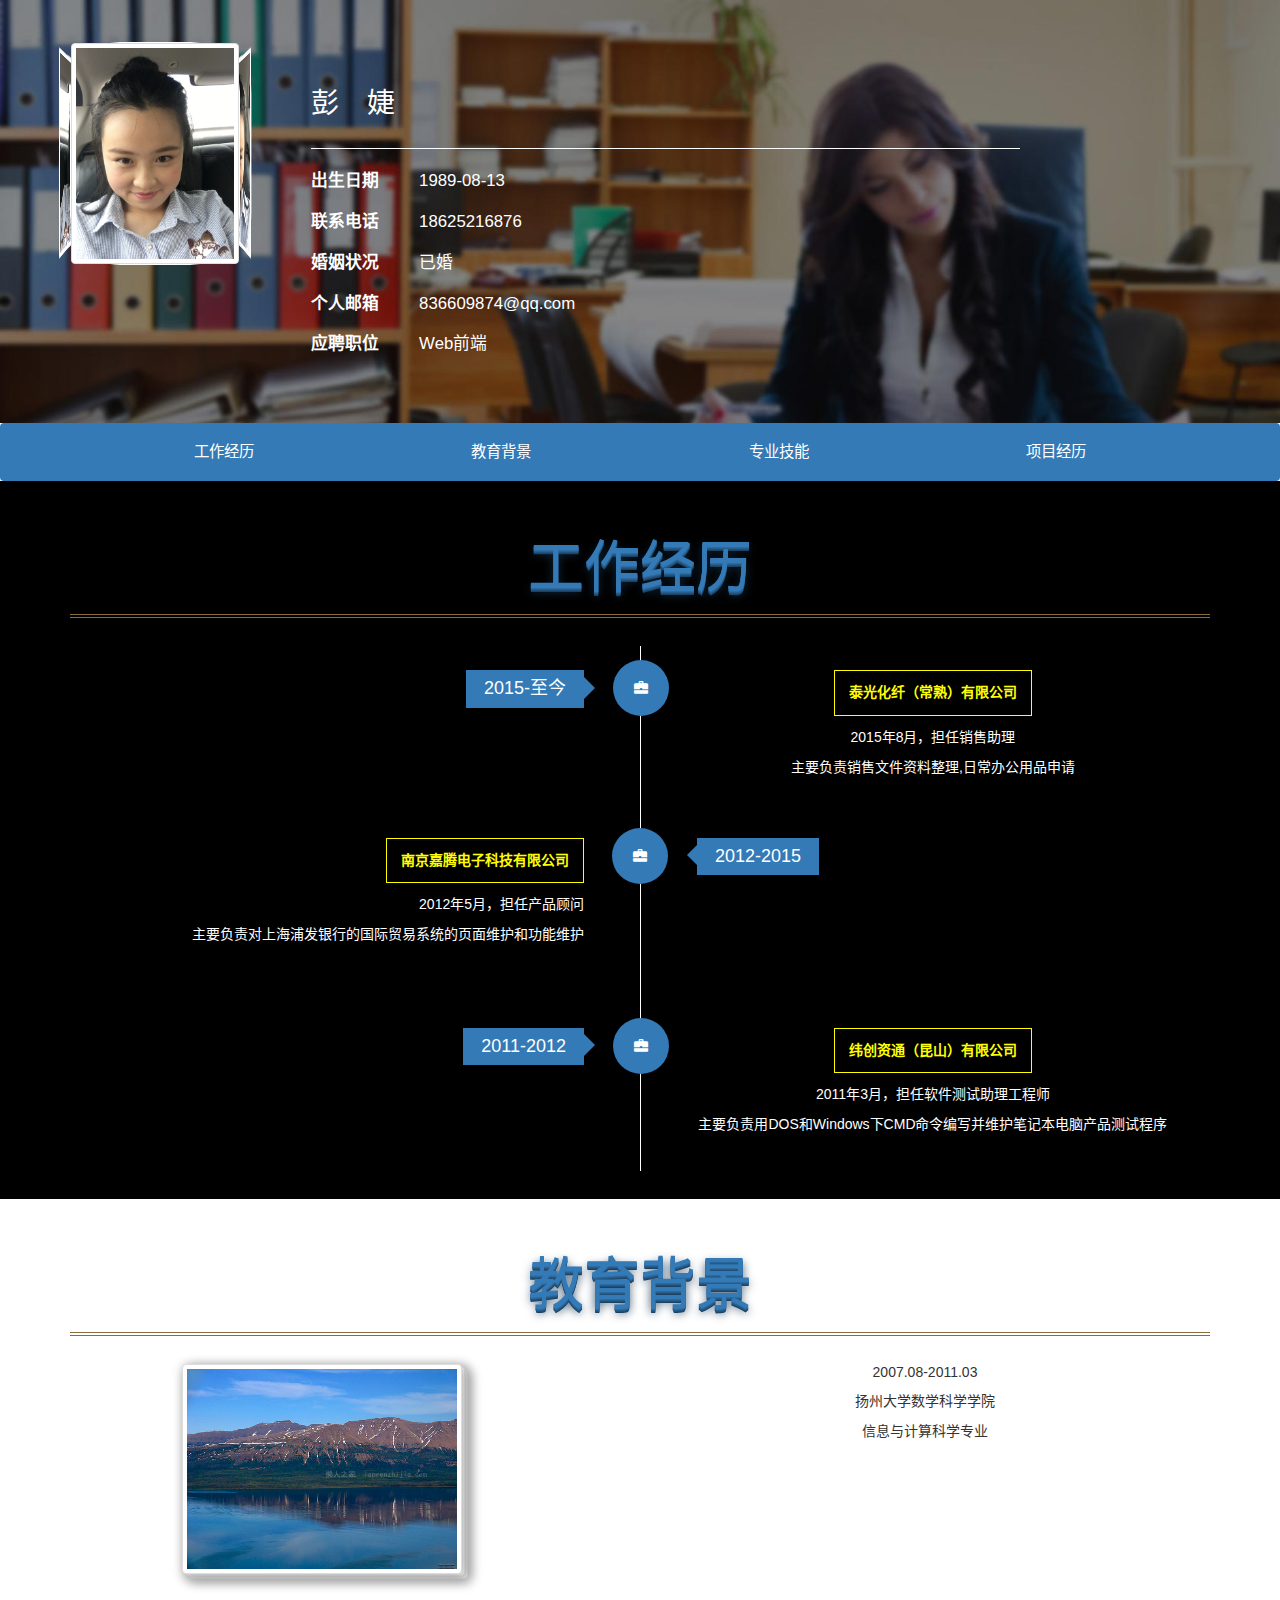
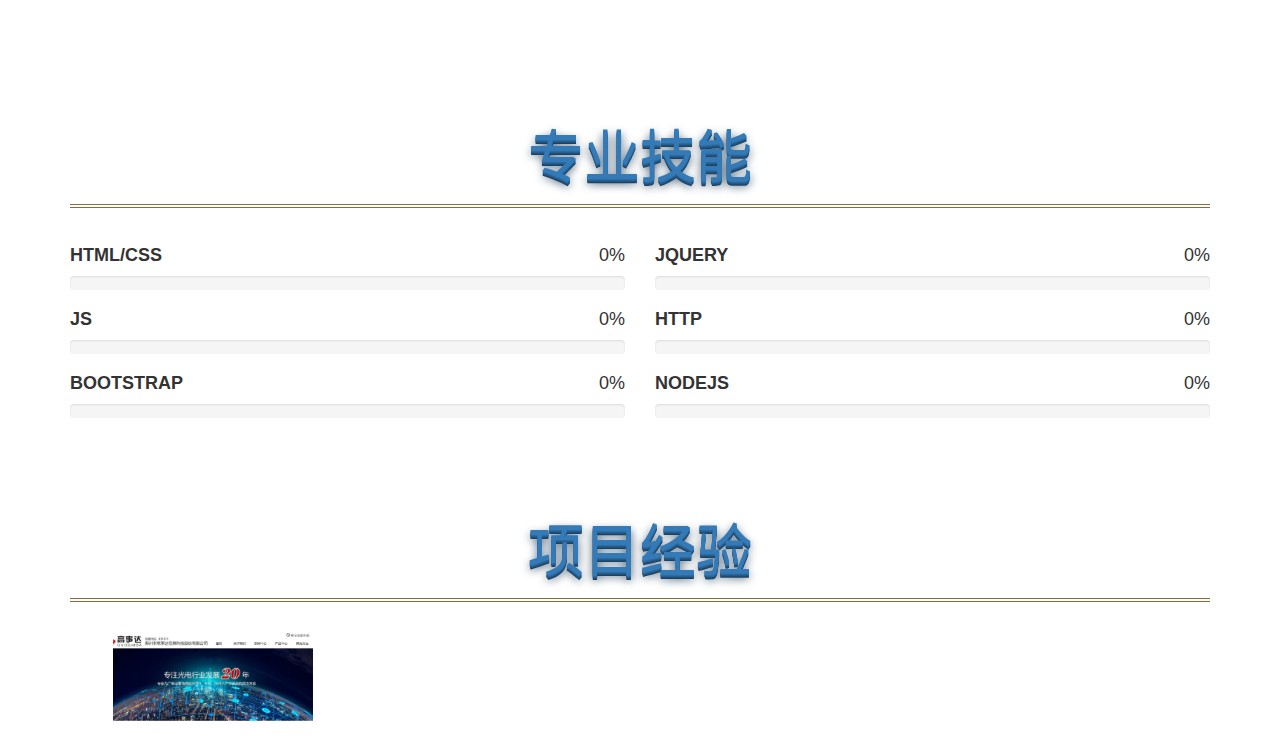
<file: index.html>
<!DOCTYPE html>
<html lang="zh-cn">
<head>
    <meta charset="utf-8">
    <meta http-equiv="X-UA-Compatible" content="IE=edge">
    <meta name="viewport" content="width=device-width, initial-scale=1">
    <title>个人简历</title>

    <link href="css/bootstrap.min.css" rel="stylesheet">
    <link rel="stylesheet" href="css/normalize.css"/>
    <link rel="stylesheet" href="css/animate.css"/>
    <link rel="stylesheet" href="css/index.css"/>
    <!--[if lt IE 9]>
    <script src="js/html5shiv.min.js"></script>
    <script src="js/respond.min.js"></script>
    <![endif]-->
</head>
<body>
<div class="info">
    <div class="container">
        <div class="row">
            <div class="col-sm-4 info-left">
                <div class="headImgs">
                    <div>
                        <img src="img/img1.jpg" class="img-responsive img-thumbnail"/>
                    </div>
                    <div>
                        <img src="img/img1.jpg" class="img-responsive img-thumbnail"/>
                    </div>
                    <div>
                        <img src="img/img1.jpg" class="img-responsive img-thumbnail"/>
                    </div>
                    <div>
                        <img src="img/img1.jpg" class="img-responsive img-thumbnail"/>
                    </div>

                </div>

            </div>
            <div class="col-sm-8 info-right">
                <h1>彭婕</h1>
                <ul class="list-unstyled">
                    <li class="wow">
                        <b>出生日期</b>
                        <span>1989-08-13</span>
                    </li>
                    <li class="wow">
                        <b>联系电话</b>
                        <span>18625216876</span>
                    </li>
                    <li class="wow">
                        <b>婚姻状况</b>
                        <span>已婚</span>
                    </li>
                    <li class="wow">
                        <b>个人邮箱</b>
                        <span>836609874@qq.com</span>
                    </li>
                    <li class="wow">
                        <b>应聘职位</b>
                        <span>Web前端</span>
                    </li>
                </ul>
            </div>
        </div>
    </div>
</div>
<nav class="navbar">
    <div class="container">
        <div class="navbar-header">
            <button data-target="#mybar" type="button" class="navbar-brand navbar-toggle" data-toggle="collapse">导航</button>
        </div>
        <div id="mybar" class="collapse navbar-collapse">
            <ul class="nav navbar-nav wow">
                <li>
                    <a href="#work">工作经历</a>
                </li>
                <li>
                    <a href="#education">教育背景</a>
                </li>
                <li>
                    <a href="#skills">专业技能</a>
                </li>
                <li>
                    <a href="#project">项目经历</a>
                </li>
            </ul>
        </div>
    </div>
</nav>
<div class="work" id="work">
    <div class="container">
        <h1>工作经历</h1>
        <div class="work_detail">
             <div class="row">
                <div class="col-xs-6 work_time work_time_left animated bounceInLeft">
                    <h4>2015-至今</h4>
                    <span></span>
                </div>
                <div class="col-xs-6 work_type work_type_right ">
                    <h5><span class="glyphicon glyphicon-briefcase"></span><b class="animated bounceInRight">泰光化纤（常熟）有限公司</b></h5>
                    <div>
                        <p>2015年8月，担任销售助理</p>
                        <p>主要负责销售文件资料整理,日常办公用品申请</p>
                    </div>
                </div>
            </div>
            <div class="row">
                <div class="col-xs-6 work_time work_time_right">
                    <span></span>
                    <h4>2012-2015</h4>
                </div>
                <div class="col-xs-6 work_type work_type_left">
                    <h5><b>南京嘉腾电子科技有限公司</b><span class="glyphicon glyphicon-briefcase"></span></h5>
                    <div>
                        <p>2012年5月，担任产品顾问</p>
                        <p>
                            主要负责对上海浦发银行的国际贸易系统的页面维护和功能维护
                        </p>
                    </div>
                </div>
            </div>
            <div class="row">
                <div class="col-xs-6 work_time work_time_left">
                    <h4>2011-2012</h4>
                    <span></span>
                </div>
                <div class="col-xs-6 work_type work_type_right">
                    <h5><span class="glyphicon glyphicon-briefcase"></span><b>纬创资通（昆山）有限公司</b></h5>
                    <div>
                        <p>2011年3月，担任软件测试助理工程师</p>
                        <p>主要负责用DOS和Windows下CMD命令编写并维护笔记本电脑产品测试程序</p>
                    </div>
                </div>
            </div>
        </div>
    </div>
</div>
<div class="education" id="education">
    <div class="container">
        <h1>教育背景</h1>
        <div class="education_detail">
            <div class="row">
                <div class="col-sm-6 school">
                    <img src="img/lanrenzhijia4.jpg" class="img-rounded img-thumbnail photo1"/>
                    <img src="img/lanrenzhijia5.jpg" class="img-rounded img-thumbnail photo2"/>
                    <img src="img/lanrenzhijia6.jpg" class="img-rounded img-thumbnail photo3"/>
                </div>
                <div class="col-sm-6">
                    <p>2007.08-2011.03</p>
                    <p>扬州大学数学科学学院</p>
                    <p>信息与计算科学专业</p>
                </div>
            </div>
        </div>
    </div>
</div>
<div class="skills" id="skills">
    <div class="container">
        <h1>专业技能</h1>
        <div class="skills_detail wow">
            <div class="row">
                <div class="col-xs-6">
                    <h4>
                        <b>HTML/CSS</b>
                        <span>0%</span>
                    </h4>
                    <div class="progress" data-perc="90">
                        <div class=" progress-bar progress-bar-striped active"></div>
                    </div>
                    <h4>
                        <b>JS</b>
                        <span>0%</span>
                    </h4>
                    <div class="progress" data-perc="60">
                        <div class=" progress-bar progress-bar-striped active"></div>
                    </div>
                    <h4>
                        <b>BOOTSTRAP</b>
                        <span>0%</span>
                    </h4>
                    <div class="progress" data-perc="80">
                        <div class=" progress-bar progress-bar-striped active"></div>
                    </div>
                    
                </div>
                <div class="col-xs-6">
                    <h4>
                        <b>JQUERY</b>
                            <span>0%</span>
                    </h4>
                    <div class="progress" data-perc="70">
                        <div class=" progress-bar progress-bar-striped active"></div>
                    </div>
                    <h4>
                        <b>HTTP</b>
                        <span>0%</span>
                    </h4>
                    <div class="progress" data-perc="60">
                        <div class=" progress-bar progress-bar-striped active"></div>
                    </div>
                    <h4>
                        <b>NODEJS</b>
                        <span>0%</span>
                    </h4>
                    <div class="progress" data-perc="70">
                        <div class=" progress-bar progress-bar-striped active"></div>
                    </div>
                </div>
            </div>
        </div>
    </div>
</div>
<div class="project" id="project">
    <div class="container">
        <h1>项目经验</h1>
        <div class="project_detail">
            <div class="row">
                <div class="col-md-3">
                    <a href="./gsdindex.php">
                        <img src="img/prgm1.jpg">
                        <div class="mask">
                            <div>
                                <h5>仿写高事达公司网站</h5>
                                <span></span>
                                <p>基于HTML、CSS、JS、PHP编写</p>
                            </div>
                        </div>
                    </a>
                </div>
            </div>

        </div>
    </div>
</div>
<footer class="footer"></footer>
<script src="js/jquery-1.11.3.js"></script>
<script src="js/bootstrap.js"></script>
<script src="js/scrollReveal.js"></script>
<script src="js/index.js"></script>
<script>
    /*使用bootlink检查HTML/CSS错误*/
    /*只在开发阶段使用，正式上线需删掉
    (function () {
        var s = document.createElement("script");
        s.onload = function () {
            bootlint.showLintReportForCurrentDocument([]);
        };
        s.src = "js/bootlint.js";
        document.body.appendChild(s)
    })();*/
</script>
</body>
</html>
</file>
<file: css/index.css>
body{
   font:14px arial;
}
/*信息介绍*/
.info{
    background: url(../img/a.jpg) no-repeat;
    padding:3em 0;
    background-size:cover;
}
.info-right{
    color:#fff;
    padding-left:4em;
}
.info-right>h1{
    border-bottom:1px solid #fff;
    padding:1em 0;
    letter-spacing: 1em;
}
.info-right li{
    font-size:1.2em;
    padding-bottom: 1em;
}
.info-right li>b{
    padding-right: 5%;
}
.info-left{
    width: 200px;
    height: 200px;
    perspective: 400px;
    -webkit-perspective:400px;
    vertical-align: middle;
}
.headImgs{
    position: relative;
    transform-style:preserve-3d;
    animation: mupiao 5s infinite linear running;
    transform-origin: center 100px -100px;
}
.headImgs>div{
    position: absolute;
    top: 0px;
    left: 0px;
    border-radius: 50px;
    border: 1px solid white;
    transform-origin: center center -100px;
}
.headImgs div:nth-of-type(1){
    transform: rotateY(0deg);
}
.headImgs div:nth-of-type(2){
    transform: rotateY(90deg);
}
.headImgs div:nth-of-type(3){
    transform: rotateY(180deg);
}
.headImgs div:nth-of-type(4){
    transform: rotateY(270deg);
}

@keyframes mupiao{
    0%{
        transform: rotateY(0deg);
    }
    100%{
        transform: rotateY(-360deg);
    }
}
/*导航条*/
@media (max-width: 767px) {
    .navbar-toggle{
        float:none;
        color:#fff;
    }

}
@media (min-width: 768px) {
    .navbar-nav{
        width:100%;
    }
    .navbar-nav>li{
        text-align: center;
        width:25%;
    }
}
.navbar{
    background: #337ab7;
    text-align: center;
    font-size:1.1em;
    margin: 0;
}
.navbar-nav>li{
    padding: 0.2em 2em;
}
.navbar-nav a{
    color:#fff;
}
.navbar-nav a.action{
    animation: scaleChange .8s;
}
.navbar-nav a:hover{
    font-size:0.8em;
    color:#337ab7;
}
@keyframes scaleChange{
    0% {
        transform: scale(0);
    }
    50% {
    transform: scale(.5);
    }
    100% {
    transform: scale(1);
    }
}


/*工作经历*/
#work{
    background: #000;
}
#work h1,#education h1,#skills h1,#project h1{
    color:#337ab7;
    text-align: center;
    padding:0.3em 0;
    border-bottom: 1px solid #8a6d3b;
    font-size: 4em;
    margin-bottom: 2px;
}
.work_detail,.education_detail,.skills_detail,.project_detail{
    border-top: 1px solid #8a6d3b;
    padding:2em 0;
    text-align: center;
}
.work_detail h4{
    display: inline-block;
    background:#337ab7;
    padding: 0.5em 1em;
    color:#fff;
}

.work_detail .row{
    overflow: hidden;
}
.work_time{
    padding:1em 4em  2em 4em;
    min-width: 17em;
    position: relative;
    text-align: left;
}
.work_time_left{
    text-align: right;
}
.work_time_right{
    float:right;
    height: 100%;
    min-height: 19rem;
    border-left:1px solid #fff ;
}
.work_time>span{
    display: inline-block;
    border: 0.8em solid transparent;
    position: absolute;
    top:2.2em;
}

.work_time_left>span{
    border-left: 0.8em solid #337ab7;
}
.work_time_right>span{
    border-right: 0.8em solid #337ab7;
    left:2.5em;
}
.work_type{
    padding:1em 4em  2em 4em;
    border-left: 1px solid #fff;
    position: relative;
}
.work_type>h5 b{
    display: inline-block;
    padding: 1em;
    color:#ffff00;
    border:1px solid #ffff00;
}
.work_type_left{
    text-align: right;
    border:none;
    float:left;

}
.work_type>div{
    color:#fff;
}
.work_type span.glyphicon{
    padding: 1.5em;
    border-radius: 50%;
    background: #337ab7;
    color:#fff;
    position: absolute;
    top:1em;
}
.work_type_left span.glyphicon{
    right:-2em;
}
.work_type_right span.glyphicon{
    left:-2em;
}

@media (max-width:492px){
    .work_detail .row{
        margin-left: 0;
        margin-right: 0;
    }
    .work_time{
        width: 100%;
        text-align: left;
        padding-left:0;
    }
    .work_type{
        width: 100%;
        text-align: left;
        border:none;
    }
    .work_type_left{
        padding-left:0;
    }
    .work_type span.glyphicon {
        padding: 1em;
    }
    .work_type_left span.glyphicon{
        right:0;
        top:2em;
    }
    .work_type_right span.glyphicon{
        left:0;
        top:2em;
    }
    .work_time_right{
        padding-left:0.8em;
        border:none;
    }
    .work_time_right>span{
        left:-0.8em;
    }

    .skills_detail div{
        width:100%;
    }
}
/*教育经历*/
.education_detail div.row{
    margin-left:0;
    margin-right:0;
}
.school{
    height:20em;
    position: relative;
}
.school>img{
    position: absolute;
    width:20em;
    height:15em;
    box-shadow: 0.2em 0.2em 0.8em #aaa;
    transition: all .2s;
    z-index:100;
}
.school .photo1{
    top:0.4em;
    left:8.4em;
}
.school .photo2{
    top:0.2em;
    left:8.2em;
}
.school .photo3{
    top:0;
    left:8em;
}
.school .roater{
    transform: rotate(30deg);
}
.school .roatem{
    transform: rotate(0deg);
}
.school .roatel{
    transform: rotate(-30deg);
}
.school img.active{
    z-index: 1000;
}
/*专业技能*/
.skills_detail .progress{
    height:1em;
}
.skills_detail h4>span{
    float:right;
}
.skills_detail h4{
    text-align: left;
}
.skills_detail .progress-bar{
    background-color:#67b168;
}
/*项目经历*/
.project_detail .row{
    margin-left: 0;
    margin-right: 0;
}
.project_detail a{
    display:inline-block;
    position: relative;
    width:200px;
    overflow: hidden;
    
}
.project_detail a img{
    width:210px;
    height:auto;
    margin: 0 auto;
    transform: translateX(-10px);
    -webkit-transform: translateX(-10px);
    -ms-transform: translateX(-10px);
    -moz-transform: translateX(-10px);
    -o-transform: translateX(-10px);
}
.project_detail a:hover img{
    transform: translateX(0px);
    -webkit-transform: translateX(0px);
    -ms-transform: translateX(0px);
    -moz-transform: translateX(0px);
    -o-transform: translateX(0px);
}
.project_detail .mask{
    overflow: hidden;
    position: absolute;
    top:0;
    left:0;
    width:100%;
    height:100%;
    background:rgba(0,0,0,0.5);;
    display:none;
    padding: 1rem;
}
.project_detail .mask>div{
    position:relative;
}
.project_detail .mask span{
    position: absolute;
    left:-100%;
    width:100%;   
    height:2px;
    background: #fff;
    opacity: 0;
}
.project_detail .mask h5{
    color:#fff;
}
.project_detail .mask p{
    color:#fff;
    font-size:1rem;
    position: absolute;
    right:-110%;
    padding-top:0.5rem;
}

.info-right>h1{
    -webkit-animation: text-animation 5s linear infinite alternate;
    animation: text-animation 5s linear infinite alternate;
}
@-webkit-keyframes text-animation {
    from {
        text-shadow: 0 0 10px #fff, 0 0 20px #fff, 0 0 30px #fff, 0 0 40px #FFDD1B, 0 0 70px #FFDD1B, 0 0 80px #FFDD1B, 0 0 100px #FFDD1B, 0 0 150px #FFDD1B;
    }
    to {
        text-shadow: 0 0 5px #fff, 0 0 10px #fff, 0 0 20px #ff0080, 0 0 30px #ff0080, 0 0 40px #ff0080, 0 0 55px #ff0080, 0 0 75px #ff0080;
    }
}

@keyframes text-animation {
    from {
        color: white;
        text-shadow: 0 0 10px #fff, 0 0 20px #fff, 0 0 30px #fff, 0 0 40px #FFDD1B, 0 0 70px #FFDD1B, 0 0 80px #FFDD1B, 0 0 100px #FFDD1B, 0 0 150px #FFDD1B;
    }
    to {
        color: white;
        text-shadow: 0 0 5px #fff, 0 0 10px #fff, 0 0 20px #ff0080, 0 0 30px #ff0080, 0 0 40px #ff0080, 0 0 55px #ff0080, 0 0 75px #ff0080;
    }
}

.work h1,.education h1,.skills h1,.project h1{
    text-shadow: 0 1px hsl(208,56%,46%),
    0 2px hsl(208,56%,40%),
    0 3px hsl(208,56%,35%),
    0 4px hsl(208,56%,30%),
    0 5px hsl(208,56%,25%),
    0 5px 10px hsl(208,56%,20%);
}
</file>
